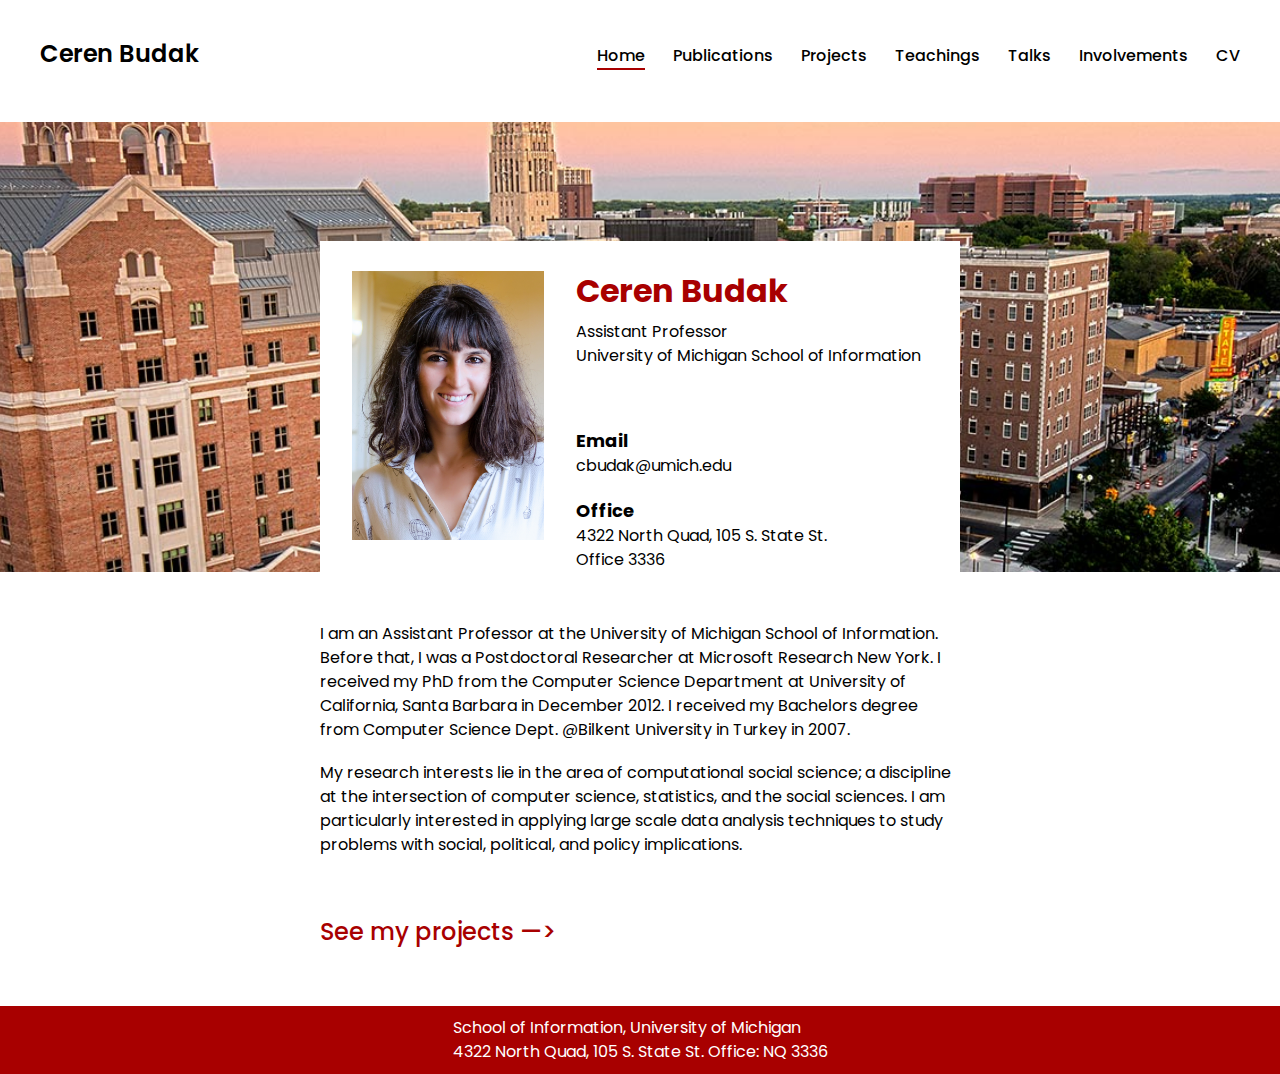
<file: index.html>
<!DOCTYPE html>
<html lang="en" dir="ltr">

<head>
   <meta charset="utf-8">
   <meta name="viewport" content="width=device-width, initial-scale=1.0">
   <link rel="stylesheet" type="text/css" href="css/html5reset.css">
   <link rel="stylesheet" type="text/css" href="css/style.css">
   <link href="https://fonts.googleapis.com/css?family=Poppins:400,500,600&display=swap" rel="stylesheet">


   <title>Ceren Budak</title>
</head>

<body>
   <div class="skip"><a href="#main">Skip to Main Content</a></div>
   <div class="grid index">

       <nav>
           <div class="normalnav">
               <a href="index.html" class="logo">Ceren Budak</a>
               <ul class="nav">
                   <li><a href="index.html" class="active">Home</a></li>
                   <li><a href="publications.html">Publications</a></li>
                   <li><a href="projects.html">Projects</a></li>
                   <li><a href="teachings.html">Teachings</a></li>
                   <li><a href="talks.html">Talks</a></li>
                   <li><a href="involvements.html">Involvements</a></li>
                   <li><a href="files/cv.pdf" target="_blank">CV</a></li>
               </ul>
           </div>

           <div id="menuToggle">
               <input type="checkbox"/>
               <span></span>
               <span></span>
               <span></span>
               <ul id="menu">
                   <li><a href="index.html" class="active">Home</a></li>
                   <li><a href="publications.html">Publications</a></li>
                   <li><a href="projects.html">Projects</a></li>
                   <li><a href="teachings.html">Teachings</a></li>
                   <li><a href="talks.html">Talks</a></li>
                   <li><a href="involvements.html">Involvements</a></li>
                   <li><a href="files/cv.pdf" target="_blank">CV</a></li>
               </ul>
           </div>
       </nav>

       <div class="bg" id="main" title="Exterior of North Quadrangle">
       </div>

       <div class="intro">
         <div class="container">
           <div class="row">
             <div class="column-left">
               <div class="profile_pic"><img src="images/portrait.jpg" alt="profile pic"></div>
             </div>

             <div class="column-right">
               <div class="info">

                 <h1>Ceren Budak</h1>
                 <br>
                 <div class="title">
                   <p>Assistant Professor</p>
                   <p>University of Michigan School of Information</p>
                   <br>
                 </div>

                 <div class="details">
                   <div class="email">
                       <h3>Email</h3>
                       <p>cbudak@umich.edu</p>
                       <br>
                   </div>
                   <div class="address">
                       <h3>Office</h3>
                       <p>4322 North Quad, 105 S. State St.</p>
                       <p>Office 3336</p>
                   </div>
                 </div>
                </div>
              </div>

            </div>
          </div>
         </div>

         <div class="bio">
             <p> I am an Assistant Professor at the University of Michigan School of  Information.
                 Before that, I was a Postdoctoral Researcher at Microsoft Research New York.
                 I received my PhD from the Computer Science Department at University of California, Santa Barbara in December 2012.
                 I received my Bachelors degree from Computer Science Dept. @Bilkent University in Turkey in 2007.
             </p>
             <br>
             <p> My research interests lie in the area of computational social science; a discipline at the intersection of computer science, statistics,
                 and the social sciences. I am particularly interested in applying large scale data analysis techniques to study problems with social,
                 political, and policy implications.
             </p>
         </div>
         <div class=button>
             <h2><a href="projects.html" target=blank>See my projects —> </a></h2>
         </div>
       </div>

       <footer>
           <div class="container">
             <div class="school">
               <p>School of Information, University of Michigan</p>
             </div>
             <div class="office">
               <p>4322 North Quad, 105 S. State St. Office: NQ 3336</p>
             </div>
           </div>
       </footer>


   </body>

</html>
</file>
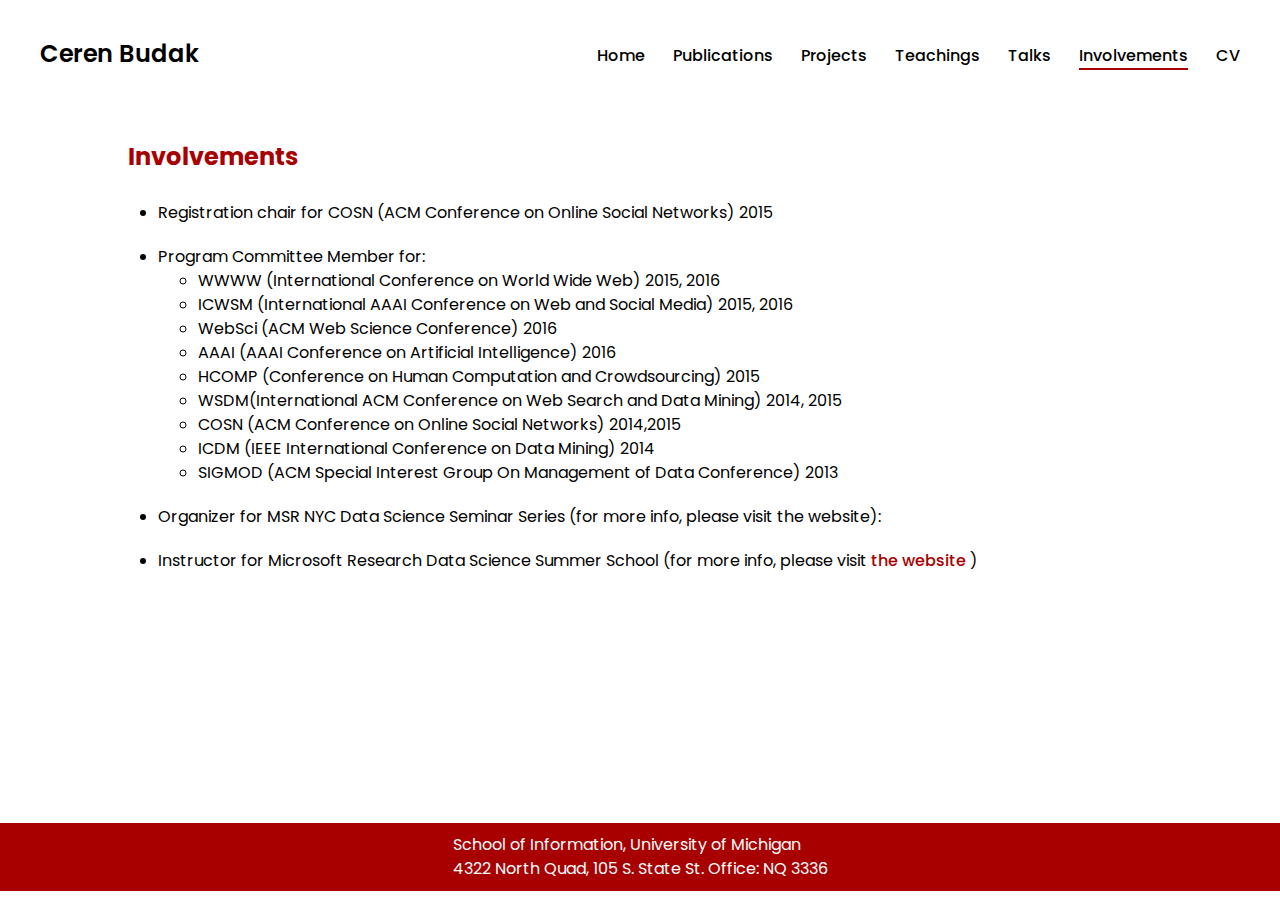
<file: involvements.html>
<!DOCTYPE html>
<html lang="en" dir="ltr">

<head>
    <meta charset="utf-8">
    <meta name="viewport" content="width=device-width, initial-scale=1.0">
    <link rel="stylesheet" type="text/css" href="css/html5reset.css">
    <link rel="stylesheet" type="text/css" href="css/style.css">
    <link href="https://fonts.googleapis.com/css?family=Poppins:400,500,600&display=swap" rel="stylesheet">

    <title>Ceren Budak</title>
</head>

<body>
    <div class="skip"><a href="#main">Skip to Main Content</a></div>
    <div class="grid">

        <nav>
            <div class="normalnav">
                <a href="index.html" class="logo">Ceren Budak</a>
                <ul class="nav">
                    <li><a href="index.html">Home</a></li>
                    <li><a href="publications.html">Publications</a></li>
                    <li><a href="projects.html">Projects</a></li>
                    <li><a href="teachings.html">Teachings</a></li>
                    <li><a href="talks.html">Talks</a></li>
                    <li><a href="involvements.html" class="active">Involvements</a></li>
                    <li><a href="files/cv.pdf" target="_blank">CV</a></li>
                </ul>
            </div>

            <div id="menuToggle">
                <input type="checkbox" label="hamburger"/>
                <span></span>
                <span></span>
                <span></span>
                <ul id="menu">
                    <li><a href="index.html">Home</a></li>
                    <li><a href="publications.html">Publications</a></li>
                    <li><a href="projects.html">Projects</a></li>
                    <li><a href="teachings.html">Teachings</a></li>
                    <li><a href="talks.html">Talks</a></li>
                    <li><a href="involvements.html" class="active">Involvements</a></li>
                    <li><a href="files/cv.pdf" target="_blank">CV</a></li>
                </ul>
            </div>
        </nav>

        <div id="main" class="involvements-main-container"> <!--start main container tag-->
            <h2>Involvements</h2>

            <ul class = "involvements"> <!--start ul-->

                <li>
                    <p class = "one" >
                        Registration chair for COSN (ACM Conference on Online Social Networks) 2015
                    </p>
                </li>

                <li>
                    <p class = "one" >
                        Program Committee Member for:
                    </p>
                </li>

                <ul class = "indented-items"> <!--start 2nd ul-->
                    <li>
                        <p class = "two" >
                            WWWW (International Conference on World Wide Web) 2015, 2016
                        </p>
                    </li>

                    <li>
                        <p class = "two" >
                            ICWSM (International AAAI Conference on Web and Social Media) 2015, 2016
                        </p>
                    </li>

                    <li>
                        <p class = "two" >
                            WebSci (ACM Web Science Conference) 2016
                        </p>
                    </li>

                    <li>
                        <p class = "two" >
                            AAAI (AAAI Conference on Artificial Intelligence) 2016
                        </p>
                    </li>

                    <li>
                        <p class = "two" >
                            HCOMP (Conference on Human Computation and Crowdsourcing) 2015
                        </p>
                    </li>

                    <li>
                        <p class = "two" >
                            WSDM(International ACM Conference on Web Search and Data Mining) 2014, 2015
                        </p>
                    </li>

                    <li>
                        <p class = "two" >
                            COSN (ACM Conference on Online Social Networks) 2014,2015
                        </p>
                    </li>

                    <li>
                        <p class = "two" >
                            ICDM (IEEE International Conference on Data Mining) 2014
                        </p>
                    </li>

                    <li>
                        <p class = "two" >
                            SIGMOD (ACM Special Interest Group On Management of Data Conference) 2013
                        </p>
                    </li>

                </ul> <!--end 2nd ul-->

                <li>
                    <p class = "one" >
                        Organizer for MSR NYC Data Science Seminar Series (for more info, please visit the website):
                    </p>
                </li>

                <li>
                    <p class = "one" >
                        Instructor for Microsoft Research Data Science Summer School (for more info, please visit
                        <a href="https://www.microsoft.com/en-us/research/academic-program/data-science-summer-school/" target=blank>the website</a> )
                    </p>
                </li>

            </ul> <!--end ul-->

        </div> <!--end main container tag-->

        <footer>
            <div class="container">
                <div class="school">
                    <p>School of Information, University of Michigan</p>
                </div>
                <div class="office">
                    <p>4322 North Quad, 105 S. State St. Office: NQ 3336</p>
                </div>
            </div>
        </footer>
    </div>
</body>

</html>
</file>
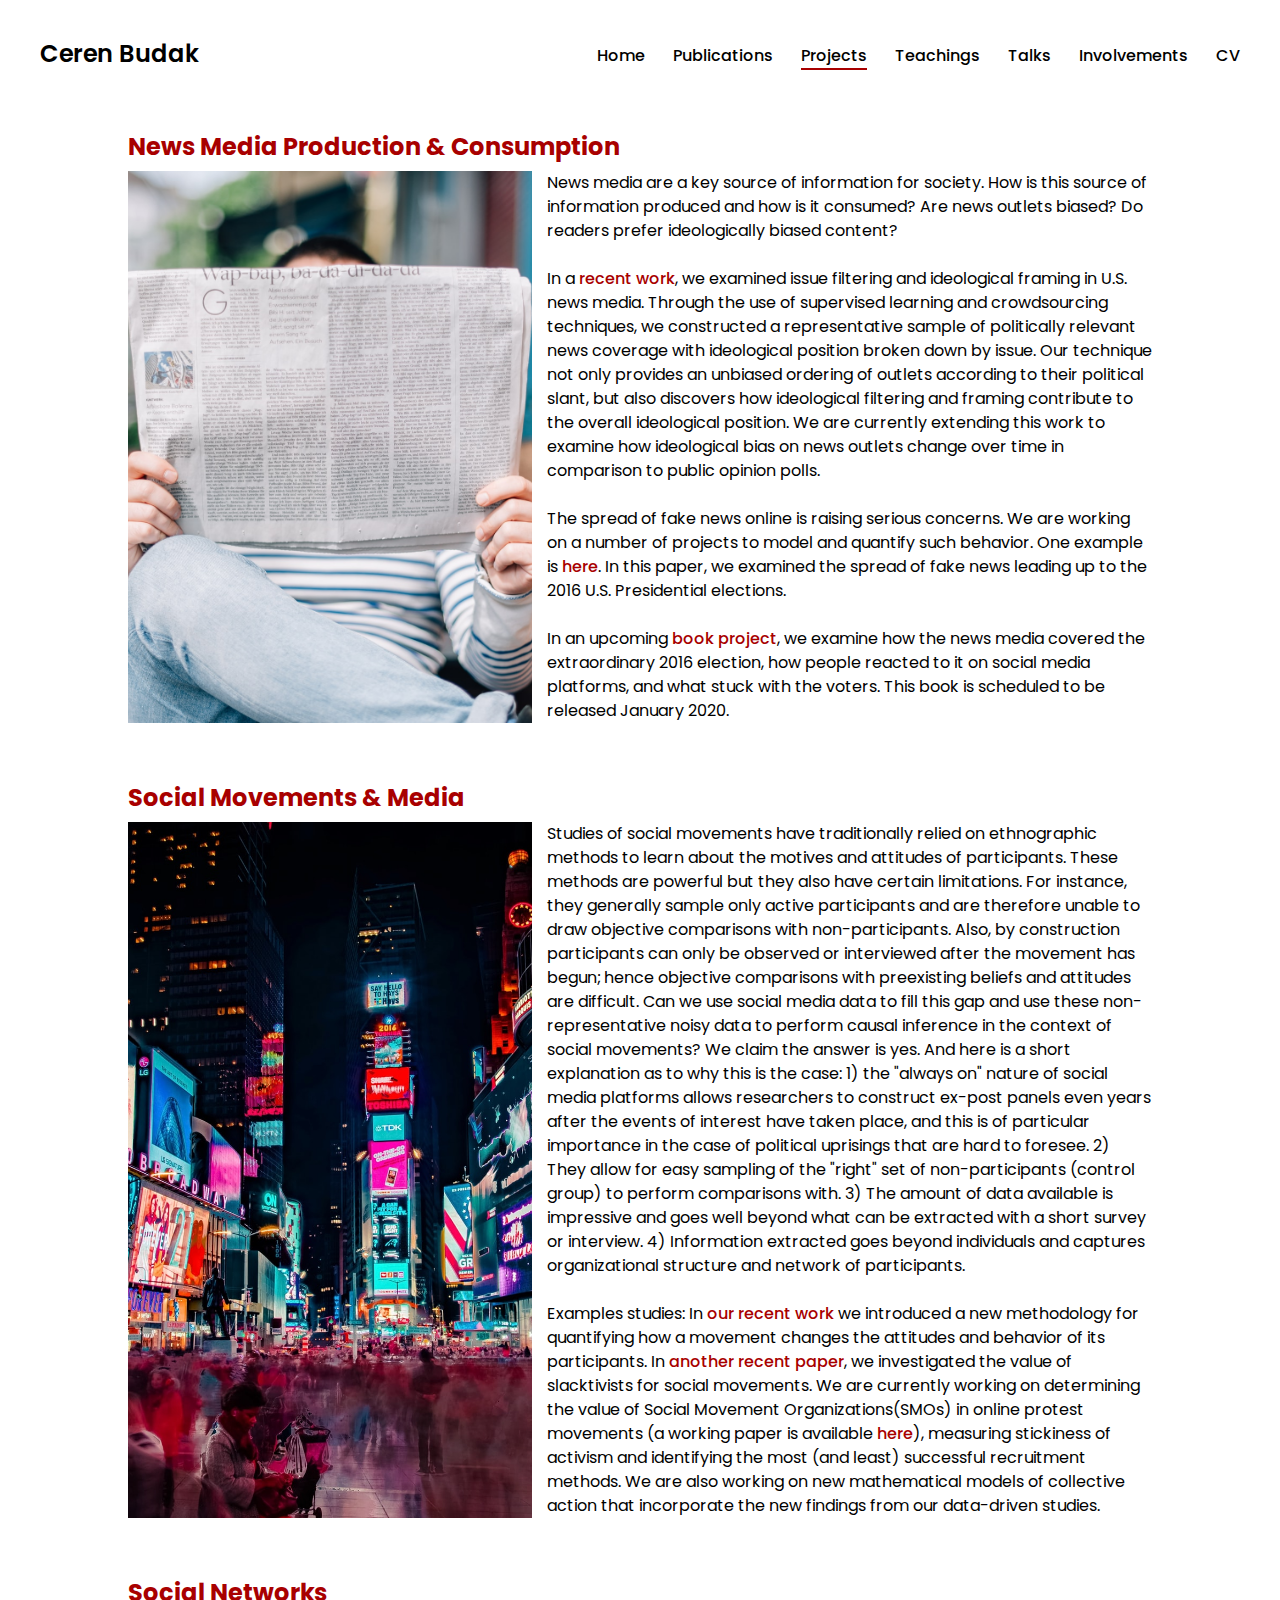
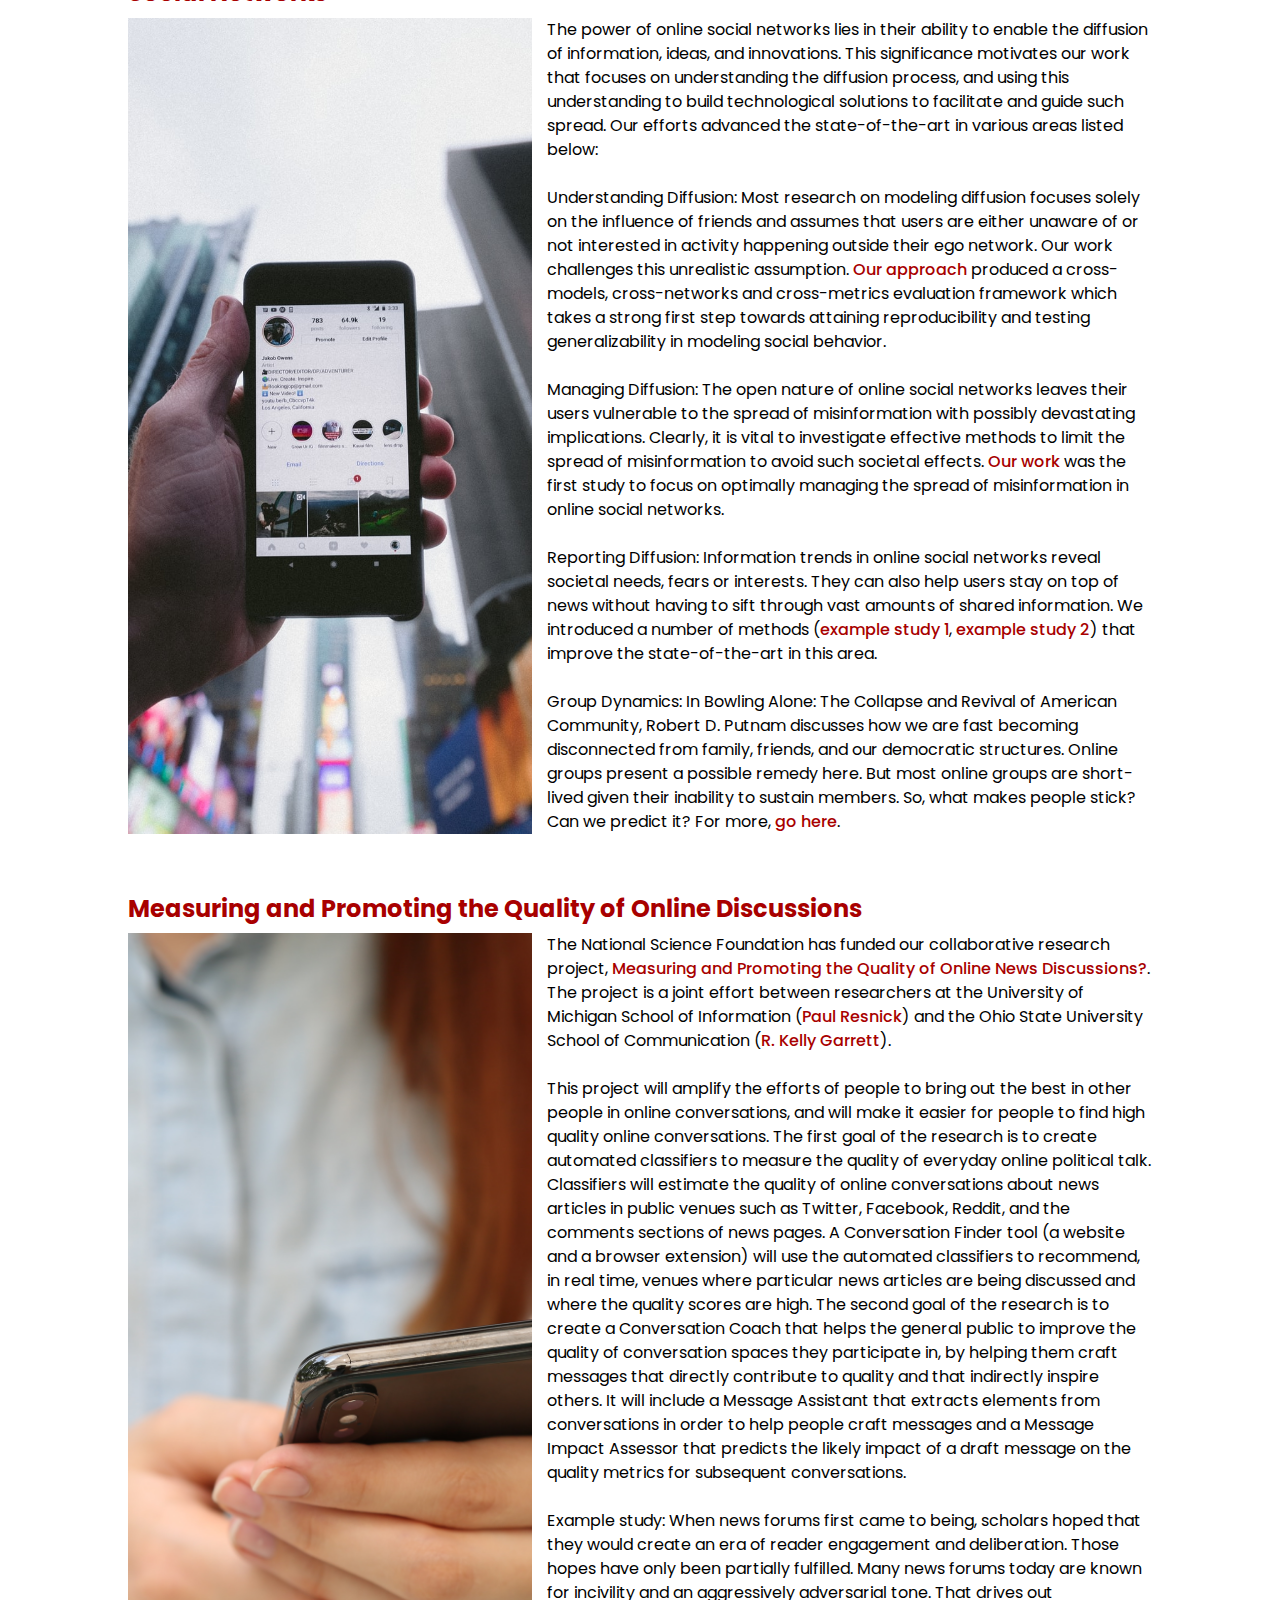
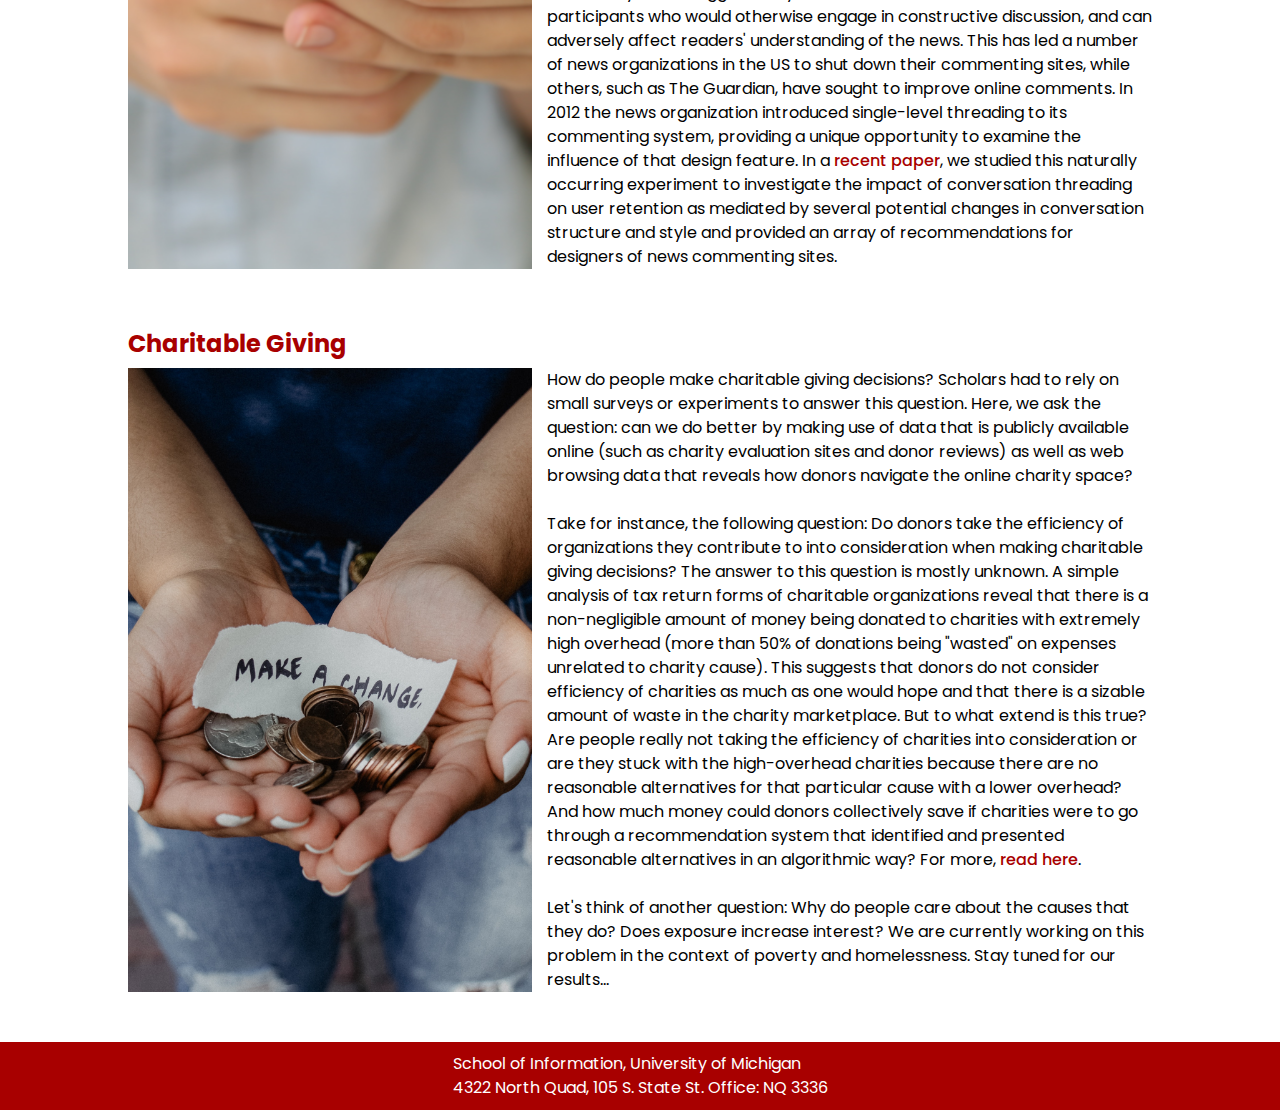
<file: projects.html>
<!DOCTYPE html>
<html lang="en" dir="ltr">

<head>
    <meta charset="utf-8">
    <meta name="viewport" content="width=device-width, initial-scale=1.0">
    <link rel="stylesheet" type="text/css" href="css/html5reset.css">
    <link rel="stylesheet" type="text/css" href="css/style.css">
    <link href="https://fonts.googleapis.com/css?family=Poppins:400,500,600&display=swap" rel="stylesheet">
    <link rel="stylesheet" href="https://cdnjs.cloudflare.com/ajax/libs/font-awesome/4.7.0/css/font-awesome.min.css">


    <title>Ceren Budak</title>
</head>

<body>
    <div class="skip"><a href="#main">Skip to Main Content</a></div>
    <div class="grid projects">

        <nav>
            <div class="normalnav">
                <a href="index.html" class="logo">Ceren Budak</a>
                <ul class="nav">
                    <li><a href="index.html">Home</a></li>
                    <li><a href="publications.html">Publications</a></li>
                    <li><a href="projects.html" class="active">Projects</a></li>
                    <li><a href="teachings.html">Teachings</a></li>
                    <li><a href="talks.html">Talks</a></li>
                    <li><a href="involvements.html">Involvements</a></li>
                    <li><a href="files/cv.pdf" target="_blank">CV</a></li>
                </ul>
            </div>

            <div id="menuToggle">
                <input type="checkbox" label="hamburger"/>
                <span></span>
                <span></span>
                <span></span>
                <ul id="menu">
                    <li><a href="index.html">Home</a></li>
                    <li><a href="publications.html">Publications</a></li>
                    <li><a href="projects.html" class="active">Projects</a></li>
                    <li><a href="teachings.html">Teachings</a></li>
                    <li><a href="talks.html">Talks</a></li>
                    <li><a href="involvements.html">Involvements</a></li>
                    <li><a href="files/cv.pdf" target="_blank">CV</a></li>
                </ul>
            </div>
        </nav>




        <div class = "project" id="project-news" >
            <h2 id="main">News Media Production & Consumption</h2>
            <div class="project_image">
                <img class="photo" src="images/readnewspaper.jfif" alt="Person reads newspaper on a bench"/>
            </div>
            <div class="project_text">
                <p>News media are a key source of information for society. How is this source of information produced and how is it consumed? Are news outlets biased? Do readers prefer ideologically biased content?<br><br>
                    In a <a href="https://academic.oup.com/poq/article-abstract/80/S1/250/2223443?redirectedFrom=fulltext" target=blank>recent work</a>, we examined issue filtering and ideological framing in U.S. news media. Through the use of supervised learning and crowdsourcing techniques, we constructed a representative sample of politically relevant news coverage with ideological position broken down by issue. Our technique not only provides an unbiased ordering of outlets according to their political slant, but also discovers how ideological filtering and framing contribute to the overall ideological position. We are currently extending this work to examine how ideological bias on news outlets change over time in comparison to public opinion polls.<br><br>
                    The spread of fake news online is raising serious concerns. We are working on a number of projects to model and quantify such behavior. One example is <a href="http://cbudak.com/fakenews.pdf" target=blank>here</a>. In this paper, we examined the spread of fake news leading up to the 2016 U.S. Presidential elections.<br><br>
                    In an upcoming <a href="https://www.brookings.edu/book/words-that-matter/" target=blank>book project</a>, we examine how the news media covered the extraordinary 2016 election, how people reacted to it on social media platforms, and what stuck with the voters. This book is scheduled to be released January 2020.</p>
                </div>
            </div>
            <div class = "project" id="project-movements">
                <h2>Social Movements & Media</h2>
                <div class="project_image">
                    <img class="photo" src="images/timessquare.jfif" alt="Night time image of NYC Times Square"/>
                </div>
                <div class="project_text">
                    <p>Studies of social movements have traditionally relied on ethnographic methods to learn about the motives and attitudes of participants. These methods are powerful but they also have certain limitations. For instance, they generally sample only active participants and are therefore unable to draw objective comparisons with non-participants. Also, by construction participants can only be observed or interviewed after the movement has begun; hence objective comparisons with preexisting beliefs and attitudes are difficult. Can we use social media data to fill this gap and use these non-representative noisy data to perform causal inference in the context of social movements? We claim the answer is yes. And here is a short explanation as to why this is the case: 1) the "always on" nature of social media platforms allows researchers to construct ex-post panels even years after the events of interest have taken place, and this is of particular importance in the case of political uprisings that are hard to foresee. 2) They allow for easy sampling of the "right" set of non-participants (control group) to perform comparisons with. 3) The amount of data available is impressive and goes well beyond what can be extracted with a short survey or interview. 4) Information extracted goes beyond individuals and captures organizational structure and network of participants. <br><br>
                        Examples studies: In <a href="publlications.html" target=blank>our recent work</a> we introduced a new methodology for quantifying how a movement changes the attitudes and behavior of its participants. In <a href="files/projects/ICWSM2016.pdf" target=blank>another recent paper</a>, we investigated the value of slacktivists for social movements. We are currently working on determining the value of Social Movement Organizations(SMOs) in online protest movements (a working paper is available <a href="https://papers.ssrn.com/sol3/papers.cfm?abstract_id=3068546" target=blank>here</a>), measuring stickiness of activism and identifying the most (and least) successful recruitment methods. We are also working on new mathematical models of collective action that incorporate the new findings from our data-driven studies.</p>
                    </div>
                </div>
                <div class = "project" id="project-networks">
                    <h2>Social Networks</h2>
                    <div class="project_image">
                        <img class="photo" src="images/phoneinny.jfif" alt="Phone screen with Instagram held up"/>
                    </div>
                    <div class="project_text">
                        <p>The power of online social networks lies in their ability to enable the diffusion of information, ideas, and innovations. This significance motivates our work that focuses on understanding the diffusion process, and using this understanding to build technological solutions to facilitate and guide such spread. Our efforts advanced the state-of-the-art in various areas listed below:<br><br>
                            Understanding Diffusion: Most research on modeling diffusion focuses solely on the influence of friends and assumes that users are either unaware of or not interested in activity happening outside their ego network. Our work challenges this unrealistic assumption. <a href="https://ieeexplore.ieee.org/document/6413909" target=blank>Our approach</a> produced a cross-models, cross-networks and cross-metrics evaluation framework which takes a strong first step towards attaining reproducibility and testing generalizability in modeling social behavior.<br><br>
                            Managing Diffusion: The open nature of online social networks leaves their users vulnerable to the spread of misinformation with possibly devastating implications. Clearly, it is vital to investigate effective methods to limit the spread of misinformation to avoid such societal effects. <a href="https://dl.acm.org/citation.cfm?id=1963499" target=blank>Our work</a> was the first study to focus on optimally managing the spread of misinformation in online social networks.<br><br>
                            Reporting Diffusion: Information trends in online social networks reveal societal needs, fears or interests. They can also help users stay on top of news without having to sift through vast amounts of shared information. We introduced a number of methods (<a href="http://www.vldb.org/pvldb/vol4/p646-budak.pdf" target=blank>example study 1</a>, <a href="http://www.vldb.org/pvldb/vol7/p229-budak.pdf" target=blank>example study 2</a>) that improve the state-of-the-art in this area.<br><br>
                            Group Dynamics: In Bowling Alone: The Collapse and Revival of American Community, Robert D. Putnam discusses how we are fast becoming disconnected from  family, friends, and our democratic structures. Online groups present a possible remedy here. But most online groups are short-lived given their inability to sustain members. So, what makes people stick? Can we predict it? For more, <a href="https://dl.acm.org/citation.cfm?id=2488404" target=blank>go here</a>.</p>
                        </div>
                    </div>
                    <div class = "project" id="project-discussions">
                        <h2>Measuring and Promoting the Quality of Online Discussions</h2>
                        <div class="project_image">
                            <img class="photo" src="images/phone2.jpg" alt="Person texting on a phone"/>
                        </div>
                        <div class="project_text">
                            <p>The National Science Foundation has funded our collaborative research project, <a href="https://www.nsf.gov/awardsearch/showAward?AWD_ID=1717965" target=blank>Measuring and Promoting the Quality of Online News Discussions?</a>. The project is a joint effort between researchers at the University of Michigan School of Information (<a href="http://presnick.people.si.umich.edu/" target=blank>Paul Resnick</a>) and the Ohio State University School of Communication (<a href="http://rkellygarrett.com/" target=blank>R. Kelly Garrett</a>).<br><br>
                                This project will amplify the efforts of people to bring out the best in other people in online conversations, and will make it easier for people to find high quality online conversations. The first goal of the research is to create automated classifiers to measure the quality of everyday online political talk. Classifiers will estimate the quality of online conversations about news articles in public venues such as Twitter, Facebook, Reddit, and the comments sections of news pages. A Conversation Finder tool (a website and a browser extension) will use the automated classifiers to recommend, in real time, venues where particular news articles are being discussed and where the quality scores are high. The second goal of the research is to create a Conversation Coach that helps the general public to improve the quality of conversation spaces they participate in, by helping them craft messages that directly contribute to quality and that indirectly inspire others. It will include a Message Assistant that extracts elements from conversations in order to help people craft messages and a Message Impact Assessor that predicts the likely impact of a draft message on the quality metrics for subsequent conversations.<br><br>
                                Example study: When news forums first came to being, scholars hoped that they would create an era of reader engagement and deliberation. Those hopes have only been partially fulfilled. Many news forums today are known for incivility and an aggressively adversarial tone. That drives out participants who would otherwise engage in constructive discussion, and can adversely affect readers' understanding of the news. This has led a number of news organizations in the US to shut down their commenting sites, while others, such as The Guardian, have sought to improve online comments. In 2012 the news organization introduced single-level threading to its commenting system, providing a unique opportunity to examine the influence of that design feature. In a <a href="files/projects/threading.pdf" target=blank>recent paper</a>, we studied this naturally occurring experiment to investigate the impact of conversation threading on user retention as mediated by several potential changes in conversation structure and style and provided an array of recommendations for designers of news commenting sites.</p>
                            </div>
                        </div>
                        <div class = "project" id="project-giving">
                            <h2>Charitable Giving</h2>
                            <div class="project_image">
                                <img class="photo" src="images/makeachange.jpg" alt="Person holding coins in her hand with a sign that says make a change"/>
                            </div>
                            <div class="project_text">
                                <p>How do people make charitable giving decisions? Scholars had to rely on small surveys or experiments to answer this question. Here, we ask the question: can we do better by making use of data that is publicly available online (such as charity evaluation sites and donor reviews) as well as web browsing data that reveals how donors navigate the online charity space?<br><br>
                                    Take for instance, the following question: Do donors take the efficiency of organizations they contribute to into consideration when making charitable giving decisions? The answer to this question is mostly unknown. A simple analysis of tax return forms of charitable organizations reveal that there is a non-negligible amount of money being donated to charities with extremely high overhead (more than 50% of donations being "wasted" on expenses unrelated to charity cause). This suggests that donors do not consider efficiency of charities as much as one would hope and that there is a sizable amount of waste in the charity marketplace. But to what extend is this true? Are people really not taking the efficiency of charities into consideration or are they stuck with the high-overhead charities because there are no reasonable alternatives for that particular cause with a lower overhead? And how much money could donors collectively save if charities were to go through a recommendation system that identified and presented reasonable alternatives in an algorithmic way? For more, <a href="files/projects/ICWSM2016.pdf" target=blank>read here</a>.<br><br>
                                    Let's think of another question: Why do people care about the causes that they do? Does exposure increase interest? We are currently working on this problem in the context of poverty and homelessness. Stay tuned for our results...</p>
                                </div>
                            </div>

                            <footer>
                                <div class="container">
                                    <div class="school">
                                        <p>School of Information, University of Michigan</p>
                                    </div>
                                    <div class="office">
                                        <p>4322 North Quad, 105 S. State St. Office: NQ 3336</p>
                                    </div>
                                </div>
                            </footer>

                        </div>

                    </body>

                    </html>
</file>
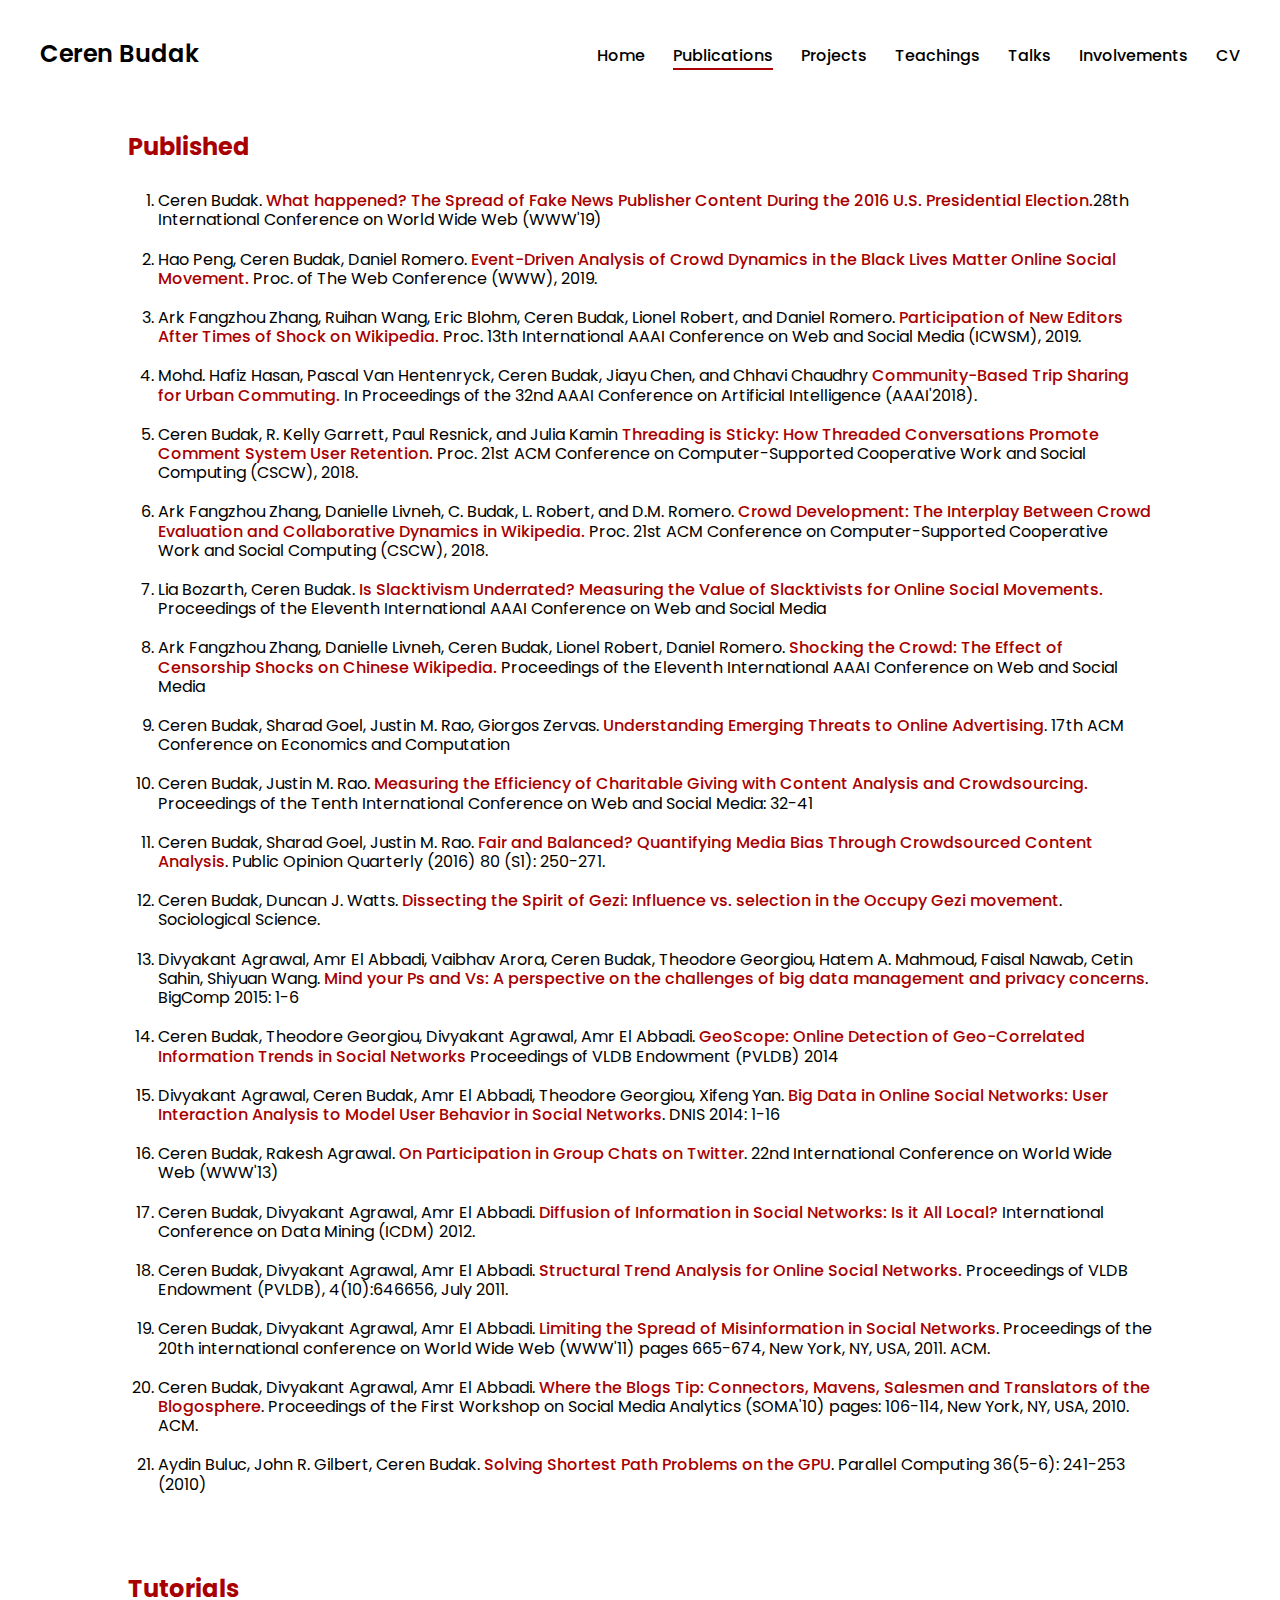
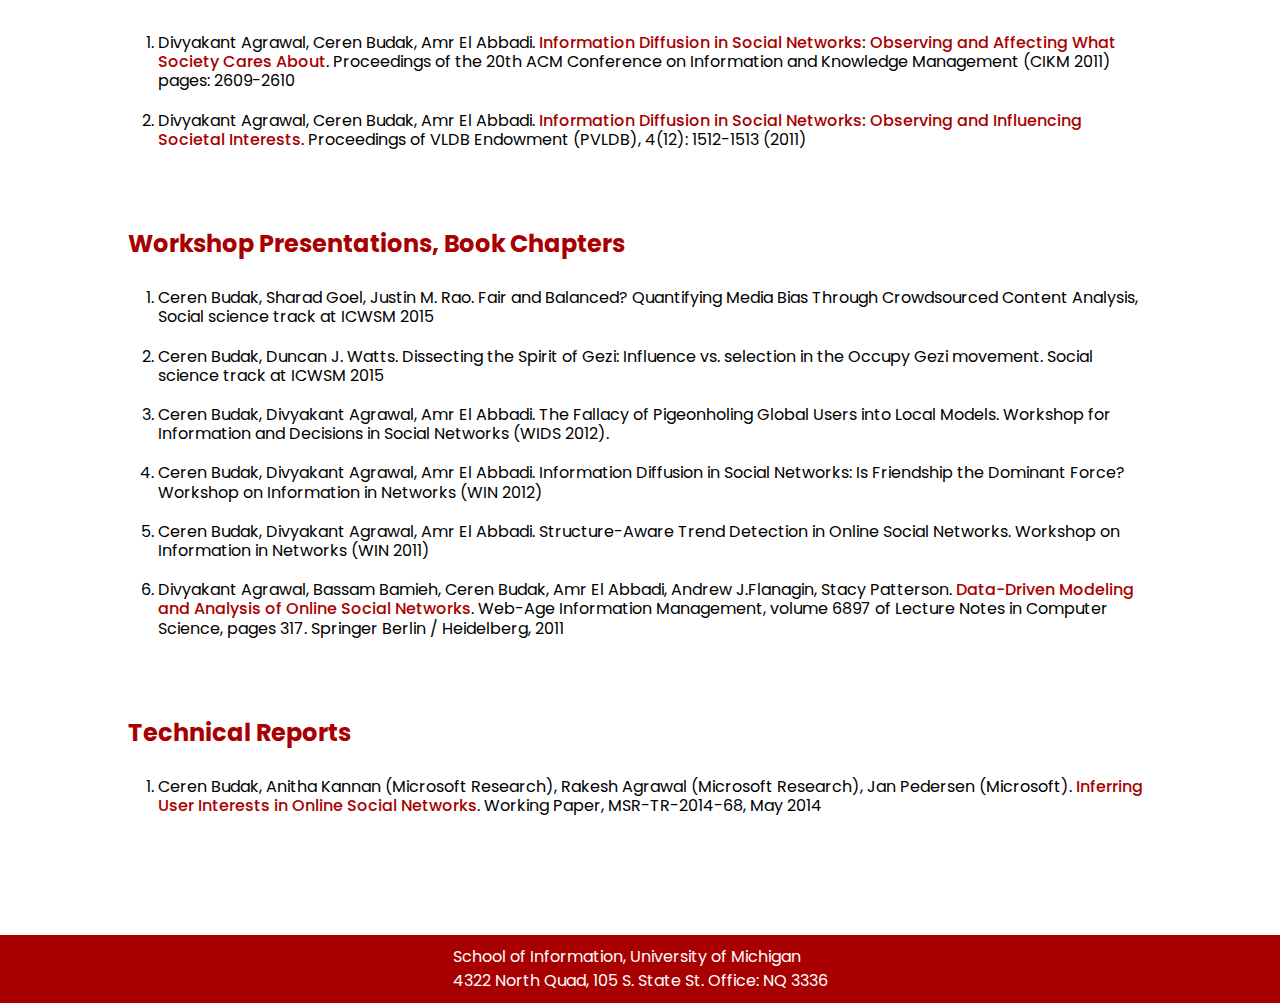
<file: publications.html>
<!DOCTYPE html>
<html lang="en" dir="ltr">

  <head>
      <meta charset="utf-8">
      <meta name="viewport" content="width=device-width, initial-scale=1.0">
      <link rel="stylesheet" type="text/css" href="css/html5reset.css">
      <link rel="stylesheet" type="text/css" href="css/style.css">
      <link href="https://fonts.googleapis.com/css?family=Poppins:400,500,600&display=swap" rel="stylesheet">

      <title>Ceren Budak</title>
  </head>

  <body>
      <div class="skip"><a href="#main">Skip to Main Content</a></div>
      <div class="grid">

          <nav>
              <div class="normalnav">
                  <a href="index.html" class="logo">Ceren Budak</a>
                  <ul class="nav">
                      <li><a href="index.html">Home</a></li>
                      <li><a href="publications.html" class="active">Publications</a></li>
                      <li><a href="projects.html">Projects</a></li>
                      <li><a href="teachings.html">Teachings</a></li>
                      <li><a href="talks.html">Talks</a></li>
                      <li><a href="involvements.html">Involvements</a></li>
                      <li><a href="files/cv.pdf" target="_blank">CV</a></li>
                  </ul>
              </div>

              <div id="menuToggle">
                  <input type="checkbox" label="hamburger"/>
                  <span></span>
                  <span></span>
                  <span></span>
                  <ul id="menu">
                      <li><a href="index.html">Home</a></li>
                      <li><a href="publications.html" class="active">Publications</a></li>
                      <li><a href="projects.html">Projects</a></li>
                      <li><a href="teachings.html">Teachings</a></li>
                      <li><a href="talks.html">Talks</a></li>
                      <li><a href="involvements.html">Involvements</a></li>
                      <li><a href="files/cv.pdf" target="_blank">CV</a></li>
                  </ul>
              </div>
          </nav>

        <div class="published" id="main">
          <div class="p_title">
            <h2>Published</h2>
          </div>
          <ol class="p_list">
              <li>Ceren Budak. <a href="http://cbudak.com/fakenews.pdf">What happened? The Spread of Fake News Publisher Content During the 2016 U.S. Presidential Election.</a>28th International Conference on World Wide Web (WWW'19)</li>
              <li>Hao Peng, Ceren Budak, Daniel Romero. <a href="http://cbudak.com/blmPaper.pdf">Event-Driven Analysis of Crowd Dynamics in the Black Lives Matter Online Social Movement.</a> Proc. of The Web Conference (WWW), 2019.</li>
              <li>Ark Fangzhou Zhang, Ruihan Wang, Eric Blohm, Ceren Budak, Lionel Robert, and Daniel Romero. <a href="http://cbudak.com/wiki2019.pdf">Participation of New Editors After Times of Shock on Wikipedia.</a> Proc. 13th International AAAI Conference on Web and Social Media (ICWSM), 2019.</li>
              <li>Mohd. Hafiz Hasan, Pascal Van Hentenryck, Ceren Budak, Jiayu Chen, and Chhavi Chaudhry <a href="http://cbudak.com/communitytrip.pdf">Community-Based Trip Sharing for Urban Commuting.</a> In Proceedings of the 32nd AAAI Conference on Artificial Intelligence (AAAI'2018).</li>
              <li>
              Ceren Budak, R. Kelly Garrett, Paul Resnick, and Julia Kamin <a href="http://cbudak.com/threading.pdf">Threading is Sticky: How Threaded Conversations Promote Comment System User Retention.</a> Proc. 21st ACM Conference on Computer-Supported Cooperative Work and Social Computing (CSCW), 2018.
              </li>
              <li>Ark Fangzhou Zhang, Danielle Livneh, C. Budak, L. Robert, and D.M. Romero. <a href="http://cbudak.com/The_Interplay_between_Crowd_Evaluation_and_Collaborative.pdf">Crowd Development: The Interplay Between Crowd Evaluation and Collaborative Dynamics in Wikipedia.</a> Proc. 21st ACM Conference on Computer-Supported Cooperative Work and Social Computing (CSCW), 2018.
              </li>
              <li>Lia Bozarth, Ceren Budak. <a href="https://aaai.org/ocs/index.php/ICWSM/ICWSM17/paper/view/15559">Is Slacktivism Underrated? Measuring the Value of Slacktivists for Online Social Movements.</a> Proceedings of the Eleventh International AAAI Conference on Web and Social Media</li>
              <li>Ark Fangzhou Zhang, Danielle Livneh, Ceren Budak, Lionel Robert, Daniel Romero. <a href="https://aaai.org/ocs/index.php/ICWSM/ICWSM17/paper/view/15682">Shocking the Crowd: The Effect of Censorship Shocks on Chinese Wikipedia.</a> Proceedings of the Eleventh International AAAI Conference on Web and Social Media </li>
              <li>Ceren Budak, Sharad Goel, Justin M. Rao, Giorgos Zervas. <a href="http://cbudak.com/do-not-track.pdf">Understanding Emerging Threats to Online Advertising</a>. 17th ACM Conference on Economics and Computation</li>
              <li>Ceren Budak, Justin M. Rao. <a href="http://www.aaai.org/ocs/index.php/ICWSM/ICWSM16/paper/view/13128">Measuring the Efficiency of Charitable Giving with Content Analysis and Crowdsourcing.</a> Proceedings of the Tenth International Conference on Web and Social Media: 32-41
              </li><li>Ceren Budak, Sharad Goel, Justin M. Rao. <a href="https://academic.oup.com/poq/article/80/S1/250/2223443">Fair and Balanced? Quantifying Media Bias Through Crowdsourced Content Analysis</a>. Public Opinion Quarterly (2016) 80 (S1): 250-271.
              </li><li>Ceren Budak, Duncan J. Watts. <a href="https://www.sociologicalscience.com/articles-v2-18-370/">Dissecting the Spirit of Gezi: Influence vs. selection in the Occupy Gezi movement</a>. Sociological Science.
              </li><li>Divyakant Agrawal, Amr El Abbadi, Vaibhav Arora, Ceren Budak, Theodore Georgiou, Hatem A. Mahmoud, Faisal Nawab, Cetin Sahin, Shiyuan Wang. <a href="http://ieeexplore.ieee.org/xpl/articleDetails.jsp?arnumber=7072814">Mind your Ps and Vs: A perspective on the challenges of big data management and privacy concerns</a>. BigComp 2015: 1-6
              </li><li>Ceren Budak, Theodore Georgiou, Divyakant Agrawal, Amr El Abbadi. <a href="http://www.vldb.org/pvldb/vol7/p229-budak.pdf">GeoScope: Online Detection of Geo-Correlated
              Information Trends in Social Networks</a> Proceedings of VLDB Endowment (PVLDB) 2014
              </li><li>Divyakant Agrawal, Ceren Budak, Amr El Abbadi, Theodore Georgiou, Xifeng Yan. <a href="http://link.springer.com/chapter/10.1007%2F978-3-319-05693-7_1">Big Data in Online Social Networks: User Interaction Analysis to Model User Behavior in Social Networks</a>. DNIS 2014: 1-16
              </li><li>Ceren Budak, Rakesh Agrawal. <a href="http://dl.acm.org/citation.cfm?id=2488404">On Participation in Group Chats on Twitter</a>. 22nd International Conference on World Wide Web (WWW'13)
              </li><li>Ceren Budak, Divyakant Agrawal, Amr El Abbadi. <a href="http://ieeexplore.ieee.org/xpls/abs_all.jsp?arnumber=6413909">Diffusion of Information in Social Networks: Is it All Local?</a> International Conference on Data Mining (ICDM) 2012.
              </li><li>Ceren Budak, Divyakant Agrawal, Amr El Abbadi. <a href="http://www.vldb.org/pvldb/vol4/p646-budak.pdf">Structural Trend Analysis for Online Social Networks.</a> Proceedings of VLDB Endowment (PVLDB), 4(10):646656, July 2011.
              </li><li>Ceren Budak, Divyakant Agrawal, Amr El Abbadi. <a href="http://dl.acm.org/authorize?405373">Limiting the Spread of Misinformation in Social Networks</a>. Proceedings of the 20th international conference on World Wide Web (WWW'11) pages 665-674, New York, NY, USA, 2011. ACM.
              </li><li>Ceren Budak, Divyakant Agrawal, Amr El Abbadi. <a href="http://dl.acm.org/authorize?486629">Where the Blogs Tip: Connectors, Mavens, Salesmen and Translators of the Blogosphere</a>. Proceedings of the First Workshop on Social Media Analytics (SOMA'10) pages: 106-114, New York, NY, USA, 2010. ACM.
              </li><li>Aydin Buluc, John R. Gilbert, Ceren Budak. <a href="http://dl.acm.org/citation.cfm?id=1805389">Solving Shortest Path Problems on the GPU</a>. Parallel Computing 36(5-6): 241-253 (2010)
              </li>
            </ol>
         </div>

          <div class="tutorials">
            <div class="p_title">
              <h2>Tutorials</h2>
            </div>
            <ol class="p_list">
              <li>Divyakant Agrawal, Ceren Budak, Amr El Abbadi. <a href="http://dl.acm.org/authorize?6509482">Information Diffusion in Social Networks: Observing and Affecting What Society Cares About</a>. Proceedings of the 20th ACM Conference on Information and Knowledge Management (CIKM 2011) pages: 2609-2610 </li>
              <li>Divyakant Agrawal, Ceren Budak, Amr El Abbadi. <a href="http://www.vldb.org/pvldb/vol4/p1512-agrawal-tutorial6.pdf">Information Diffusion in Social Networks: Observing and Influencing Societal Interests</a>. Proceedings of VLDB Endowment (PVLDB), 4(12): 1512-1513 (2011)</li>
            </ol>
           </div>

           <div class="workshops">
            <div class="p_title" id="workshops">
              <h2>Workshop Presentations, Book Chapters</h2>
            </div>
            <ol class="p_list">
                <li>Ceren Budak, Sharad Goel, Justin M. Rao. Fair and Balanced? Quantifying Media Bias Through Crowdsourced Content Analysis, Social science track at ICWSM 2015
                </li>
                <li>Ceren Budak, Duncan J. Watts. Dissecting the Spirit of Gezi: Influence vs. selection in the Occupy Gezi movement. Social science track at ICWSM 2015
                </li>
                <li>Ceren Budak, Divyakant Agrawal, Amr El Abbadi. The Fallacy of Pigeonholing Global Users into Local Models. Workshop for Information and Decisions in Social Networks (WIDS 2012).
                </li>
                <li>Ceren Budak, Divyakant Agrawal, Amr El Abbadi. Information Diffusion in Social Networks: Is Friendship the Dominant Force? Workshop on Information in Networks (WIN 2012)
                </li>
                <li>Ceren Budak, Divyakant Agrawal, Amr El Abbadi. Structure-Aware Trend Detection in Online Social Networks. Workshop on Information in Networks (WIN 2011)
                </li>
                <li>Divyakant Agrawal, Bassam Bamieh, Ceren Budak, Amr El Abbadi, Andrew J.Flanagin, Stacy Patterson. <a href="http://link.springer.com/chapter/10.1007%2F978-3-642-23535-1_3">Data-Driven Modeling and Analysis of Online Social Networks</a>. Web-Age Information Management, volume 6897 of Lecture Notes in Computer Science, pages 317. Springer Berlin / Heidelberg, 2011
                </li>
              </ol>
            </div>

         <div class="reports">
            <div class="p_title">
              <h2>Technical Reports</h2>
            </div>
            <ol class="p_list">
                <li>Ceren Budak, Anitha Kannan (Microsoft Research), Rakesh Agrawal (Microsoft Research), Jan Pedersen (Microsoft). <a href="http://research.microsoft.com/apps/pubs/default.aspx?id=217311">Inferring User Interests in Online Social Networks</a>. Working Paper, MSR-TR-2014-68, May 2014
                </li>
            </ol>
          </div>
        </div>


        <footer>
            <div class="container">
              <div class="school">
                <p>School of Information, University of Michigan</p>
              </div>
              <div class="office">
                <p>4322 North Quad, 105 S. State St. Office: NQ 3336</p>
              </div>
            </div>
        </footer>
  </body>

</html>
</file>
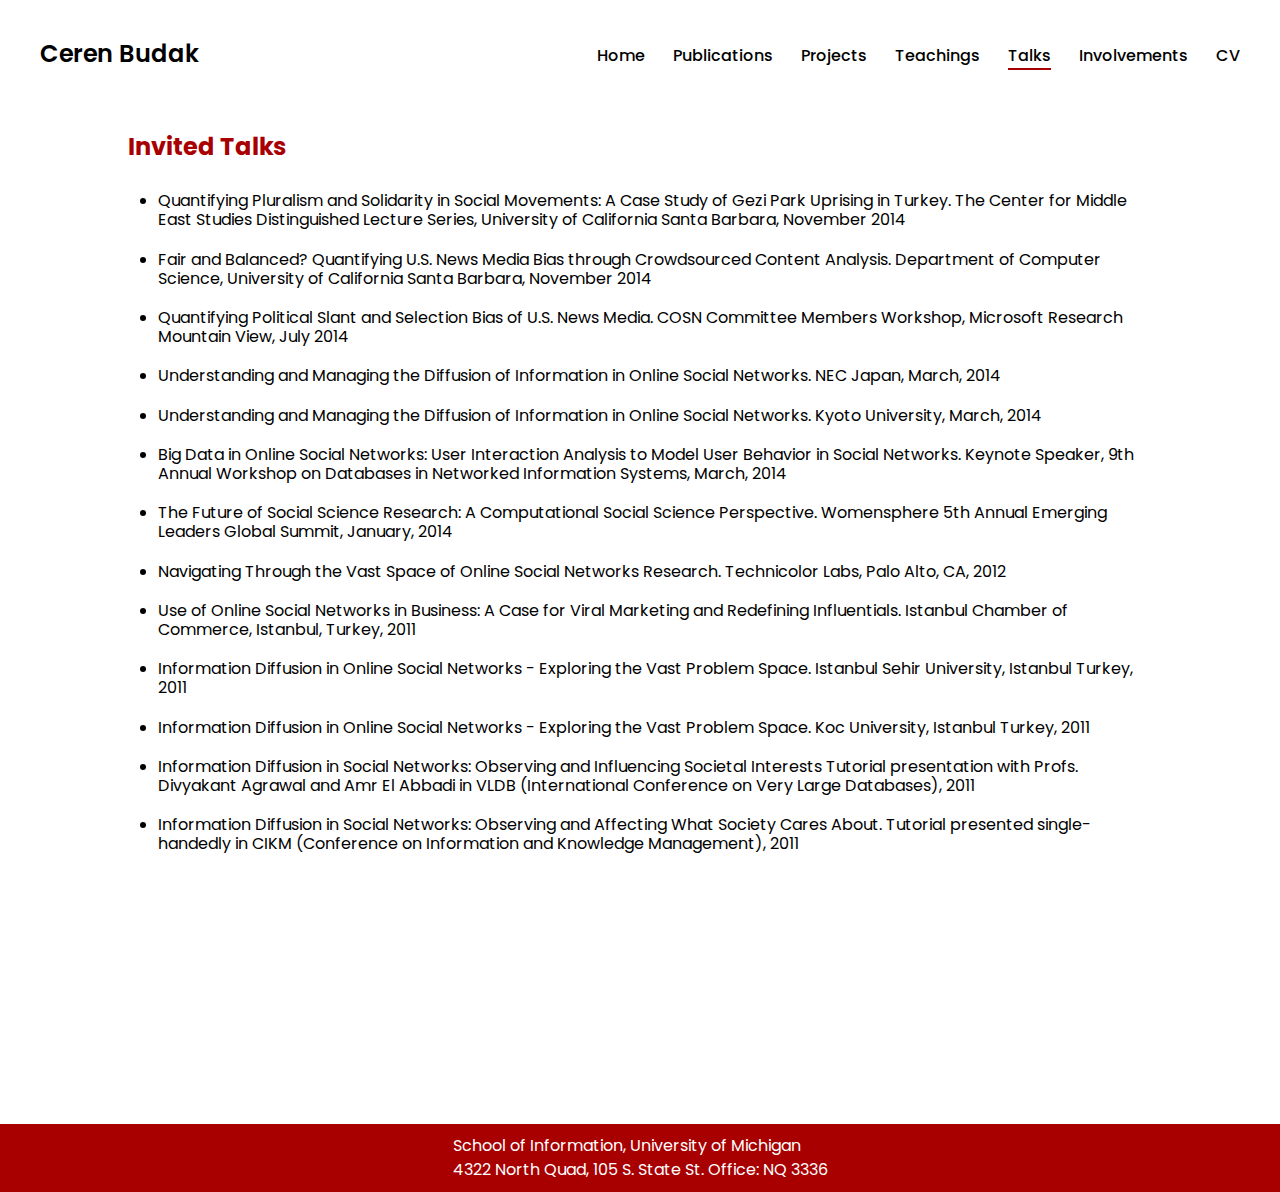
<file: talks.html>
<!DOCTYPE html>
<html lang="en" dir="ltr">

<head>
    <meta charset="utf-8">
    <meta name="viewport" content="width=device-width, initial-scale=1.0">
    <link rel="stylesheet" type="text/css" href="css/html5reset.css">
    <link rel="stylesheet" type="text/css" href="css/style.css">
    <link href="https://fonts.googleapis.com/css?family=Poppins:400,500,600&display=swap" rel="stylesheet">

    <title>Ceren Budak</title>
</head>

<body>
    <div class="skip"><a href="#main">Skip to Main Content</a></div>
    <div class="grid">

        <nav>
            <div class="normalnav">
                <a href="index.html" class="logo">Ceren Budak</a>
                <ul class="nav">
                    <li><a href="index.html">Home</a></li>
                    <li><a href="publications.html">Publications</a></li>
                    <li><a href="projects.html">Projects</a></li>
                    <li><a href="teachings.html">Teachings</a></li>
                    <li><a href="talks.html" class="active">Talks</a></li>
                    <li><a href="involvements.html">Involvements</a></li>
                    <li><a href="files/cv.pdf" target="_blank">CV</a></li>
                </ul>
            </div>

            <div id="menuToggle">
                <input type="checkbox" label="hamburger" />
                <span></span>
                <span></span>
                <span></span>
                <ul id="menu">
                    <li><a href="index.html">Home</a></li>
                    <li><a href="publications.html">Publications</a></li>
                    <li><a href="projects.html">Projects</a></li>
                    <li><a href="teachings.html">Teachings</a></li>
                    <li><a href="talks.html" class="active">Talks</a></li>
                    <li><a href="involvements.html">Involvements</a></li>
                    <li><a href="files/cv.pdf" target="_blank">CV</a></li>
                </ul>
            </div>
        </nav>

        <div id="talks-content">
            <h2 id="talks-title">Invited Talks</h2>

            <ul>
                <li>Quantifying Pluralism and Solidarity in Social Movements: A Case Study of Gezi Park Uprising in Turkey. The Center for Middle East Studies Distinguished Lecture Series, University of California Santa Barbara, November 2014</li>
                <li>Fair and Balanced? Quantifying U.S. News Media Bias through Crowdsourced Content Analysis. Department of Computer Science, University of California Santa Barbara, November 2014</li>
                <li>Quantifying Political Slant and Selection Bias of U.S. News Media. COSN Committee Members Workshop, Microsoft Research Mountain View, July 2014</li>
                <li>Understanding and Managing the Diffusion of Information in Online Social Networks. NEC Japan, March, 2014</li>
                <li>Understanding and Managing the Diffusion of Information in Online Social Networks. Kyoto University, March, 2014</li>
                <li>Big Data in Online Social Networks: User Interaction Analysis to Model User Behavior in Social Networks. Keynote Speaker, 9th Annual Workshop on Databases in Networked Information Systems, March, 2014</li>
                <li>The Future of Social Science Research: A Computational Social Science Perspective. Womensphere 5th Annual Emerging Leaders Global Summit, January, 2014</li>
                <li>Navigating Through the Vast Space of Online Social Networks Research. Technicolor Labs, Palo Alto, CA, 2012</li>
                <li>Use of Online Social Networks in Business: A Case for Viral Marketing and Redefining Influentials. Istanbul Chamber of Commerce, Istanbul, Turkey, 2011</li>
                <li>Information Diffusion in Online Social Networks - Exploring the Vast Problem Space. Istanbul Sehir University, Istanbul Turkey, 2011</li>
                <li>Information Diffusion in Online Social Networks - Exploring the Vast Problem Space. Koc University, Istanbul Turkey, 2011</li>
                <li>Information Diffusion in Social Networks: Observing and Influencing Societal Interests Tutorial presentation with Profs. Divyakant Agrawal and Amr El Abbadi in VLDB (International Conference on Very Large Databases), 2011</li>
                <li>Information Diffusion in Social Networks: Observing and Affecting What Society Cares About. Tutorial presented single-handedly in CIKM (Conference on Information and Knowledge Management), 2011</li>
            </ul>
        </div>

        <footer>
            <div class="container">
                <div class="school">
                    <p>School of Information, University of Michigan</p>
                </div>
                <div class="office">
                    <p>4322 North Quad, 105 S. State St. Office: NQ 3336</p>
                </div>
            </div>
        </footer>

    </div>
</body>

</html>
</file>
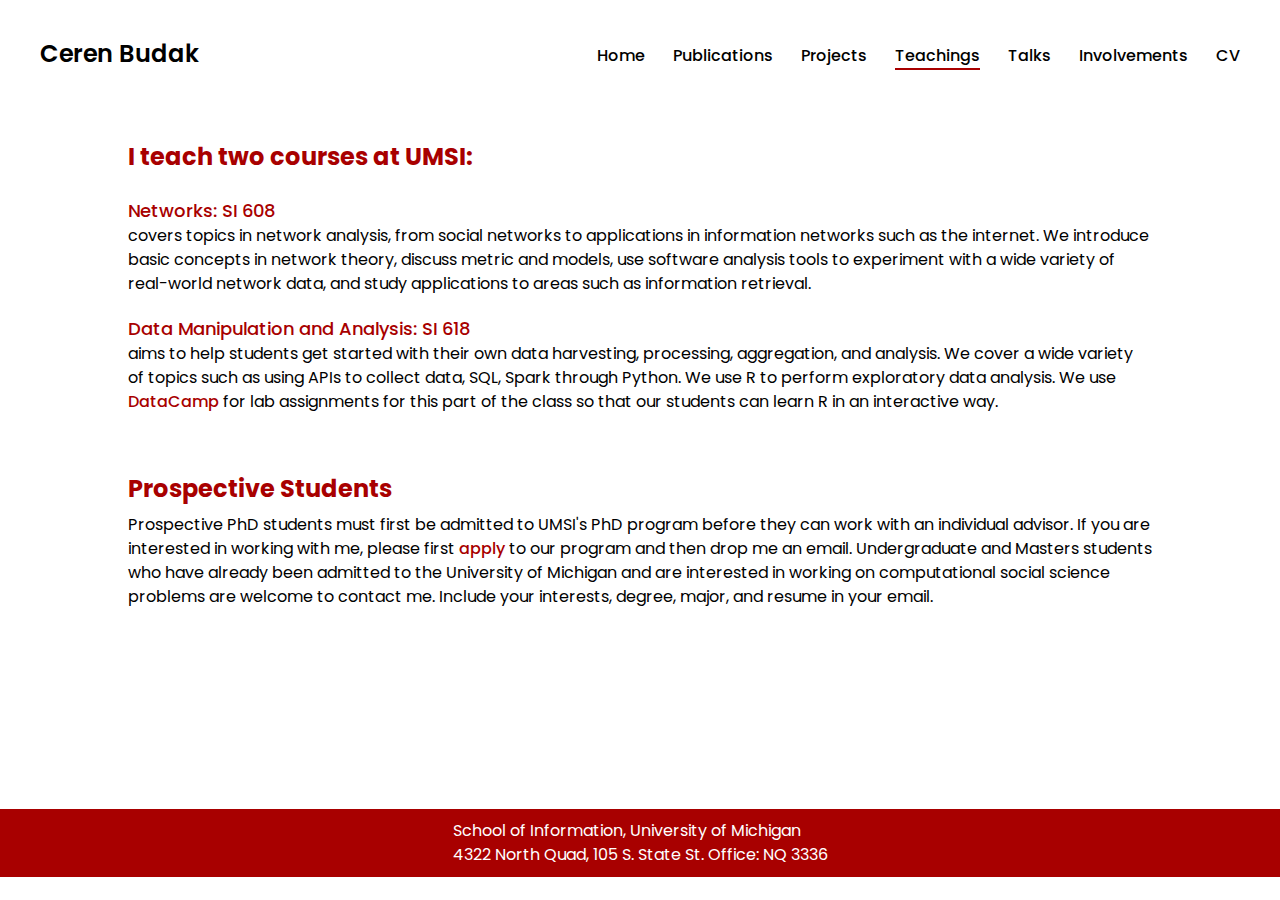
<file: teachings.html>
<!DOCTYPE html>
<html lang="en" dir="ltr">

<head>
    <meta charset="utf-8">
    <meta name="viewport" content="width=device-width, initial-scale=1.0">
    <link rel="stylesheet" type="text/css" href="css/html5reset.css">
    <link rel="stylesheet" type="text/css" href="css/style.css">
    <link href="https://fonts.googleapis.com/css?family=Poppins:400,500,600&display=swap" rel="stylesheet">

    <title>Ceren Budak</title>
</head>

<body>
    <div class="skip"><a href="#main">Skip to Main Content</a></div>
    <div class="grid">

        <nav>
            <div class="normalnav">
                <a href="index.html" class="logo">Ceren Budak</a>
                <ul class="nav">
                    <li><a href="index.html">Home</a></li>
                    <li><a href="publications.html">Publications</a></li>
                    <li><a href="projects.html">Projects</a></li>
                    <li><a href="teachings.html" class="active">Teachings</a></li>
                    <li><a href="talks.html">Talks</a></li>
                    <li><a href="involvements.html">Involvements</a></li>
                    <li><a href="files/cv.pdf" target="_blank">CV</a></li>
                </ul>
            </div>

            <div id="menuToggle">
                <input type="checkbox" label="hamburger"/>
                <span></span>
                <span></span>
                <span></span>
                <ul id="menu">
                    <li><a href="index.html">Home</a></li>
                    <li><a href="publications.html">Publications</a></li>
                    <li><a href="projects.html">Projects</a></li>
                    <li><a href="teachings.html" class="active">Teachings</a></li>
                    <li><a href="talks.html">Talks</a></li>
                    <li><a href="involvements.html">Involvements</a></li>
                    <li><a href="files/cv.pdf" target="_blank">CV</a></li>
                </ul>
            </div>
        </nav>

        <div id="main" class="teachings-main-container"> <!--start main container-->
            <div class = "mainline" >  <!--start mainline-->
                <h2>I teach two courses at UMSI:
                </h2>
            </div> <!--end mainline-->

            <div class = "text-blocks"> <!--start text blocks container-->
                <h3> <a href="https://www.si.umich.edu/programs/courses/608" target=blank>Networks: SI 608</a></h3>
                <p> covers topics in network analysis, from social networks to applications in information networks such as the internet. We introduce basic concepts in network theory, discuss metric and models, use software analysis tools to experiment with a wide variety of real-world network data, and study applications to areas such as information retrieval.


                </p>

                <br>
                <h3> <a href="https://www.si.umich.edu/programs/courses/618" target=blank>Data Manipulation and Analysis: SI 618</a></h3>
                <p>  aims to help students get started with their own data harvesting, processing, aggregation, and analysis. We cover a wide variety of topics such as using APIs to collect data, SQL, Spark through Python. We use R to perform exploratory data analysis.
                    We use <a href="https://www.datacamp.com" target=blank>DataCamp</a> for lab assignments for this part of the class so that our students can learn R in an interactive way.</p>
                </div> <!--end text blocks container-->





            </div> <!--end main container-->

            <div id="prospective-students">
                <h2 id="prosp-title">Prospective Students</h2>
                <p>Prospective PhD students must first be admitted to UMSI's PhD program before they can work with an individual advisor.
                    If you are interested in working with me, please first <a href="https://www.si.umich.edu/academics/admissions/phd-application-requirements">apply</a> to our program and then drop me an email. Undergraduate and Masters students who have already been admitted to the University of Michigan and are interested in working on computational social science problems are welcome to contact me.
                    Include your interests, degree, major, and resume in your email.</p>

                </div>



                <footer>
                    <div class="container">
                        <div class="school">
                            <p>School of Information, University of Michigan</p>
                        </div>
                        <div class="office">
                            <p>4322 North Quad, 105 S. State St. Office: NQ 3336</p>
                        </div>
                    </div>
                </footer>
            </div>
        </body>

        </html>
</file>
<file: css/style.css>
/*MOBILE SCREEN-------------------------------------------*/
/*GLOBAL STYLES-------------------------------------------*/
html{
    scroll-behavior: smooth;
}

body{
    background-color: white;
    font-family: "Poppins", sans-serif;
    line-height: 1.2em;
    overflow-x: hidden;
    margin: 0px;
}

h1{
    font-size: 24px;
    color: #A80000;
}

h2{
    font-size: 18px;
    color: #A80000;
    margin-bottom: 15px;
    margin-top: 15px;
}

h3{
    font-size: 14px;
}

p{
    font-size: 12px;
}

a{
    color: #A80000;
    /* 500 = medium */
    font-weight: 500;
}

a:hover {
    color: #710000;
}

img{
    /* just so the image doesn't take up the whole screen for now */
    /* width: 200px; */
    /* max-width: 100%; */
}

/*SKIP*/
.skip {
    position: absolute;
    top: -40px;
}

.skip a{
    background: white;
    left: 0;
    padding: 6px;
    position: relative;
    top: -40px;
    -webkit-transition: top 1s ease-out;
    transition: top 1s ease-out;
    z-index: 1;
}

.skip a:focus {
    position: absolute;
    top: 40px;
}

*:focus{
    outline: 2px solid black;
}


/*GRID*/
.grid{
    display: grid;
    grid-template-columns: 5% 90% 5%;
    grid-template-rows: auto auto auto auto auto auto auto;
    grid-row-gap: 50px;
}

/*BODY---------------------------------------------------*/
/*NAV*/
nav{
    grid-column: 1/-1;
    grid-row: 1/2;
    margin-top: 40px;
    margin-left: 20px;
    margin-right: 20px;
}

a {
    text-decoration: none;
    color: #A80000;
}

a.link {
    color: #A80000;
    border-bottom: 2px solid transparent;

    -webkit-transition: all 0.3s ease;
    transition: all 0.3s ease;
}

a.link:hover {
    border-bottom: 2px solid #A80000;
}

.nav {
    float: right;
    margin-top: 0px;
}

.logo {
    font-size: 24px;
    font-weight: 600;
    color: inherit;
    display: inline-block;
    margin-top: 4px;
}

.logo:hover{
    color: #A80000;
}

.nav li {
    display: block;
    position: relative;
    line-height: 2em;
}

nav li a {
    font-family: 'Poppins', sans-serif;
    font-size: 16px;
    position: relative;
    color: inherit;
}

nav li a::before {
    content: '';
    width: 0;
    height: 2px;
    position: absolute;
    bottom: -1px;
    left: 0;
    background: #A80000;
}

nav li a.active::before,
nav li a:hover::before { width: 100%; }

/*NAV HAMBURGER*/
.nav{
    display: none;
}

#menuToggle a:hover{
    color: black;
}
#menuToggle{
  display: block;
  position: absolute;
  top: 42px;
  right: 50px;
  z-index: 1;
  -webkit-user-select: none;
  user-select: none;
}

#menuToggle input{
  display: block;
  width: 40px;
  height: 32px;
  position: absolute;
  top: -7px;
  left: -5px;
  cursor: pointer;
  opacity: 0;
  z-index: 2;
  -webkit-touch-callout: none;
}


#menuToggle span{
  display: block;
  width: 33px;
  height: 4px;
  margin-bottom: 5px;
  position: relative;
  background: black;
  border-radius: 3px;
  z-index: 1;
  transform-origin: 4px 0px;
  transition: transform 0.5s cubic-bezier(0.77,0.2,0.05,1.0),
              background 0.5s cubic-bezier(0.77,0.2,0.05,1.0),
              opacity 0.55s ease;
}

#menuToggle span:first-child{
  transform-origin: 0% 0%;
}

#menuToggle span:nth-last-child(2){
  transform-origin: 0% 100%;
}

#menuToggle input:checked ~ span{
  opacity: 1;
  transform: rotate(45deg) translate(-2px, -1px);
  background: #232323;
}

#menuToggle input:checked ~ span:nth-last-child(3){
  opacity: 0;
  transform: rotate(0deg) scale(0.2, 0.2);
}

#menuToggle input:checked ~ span:nth-last-child(2){
  opacity: 1;
  transform: rotate(-45deg) translate(0, -1px);
}

#menu{
  position: absolute;
  width: 300px;
  margin: -100px 0 0 0;
  padding: 45px;
  padding-top: 120px;
  padding-bottom: 35px;
  right: -100px;
  background: #f2f2f2;
  list-style-type: none;
  -webkit-font-smoothing: antialiased;
  transform-origin: 0% 0%;
  transform: translate(100%, 0);
  transition: transform 0.5s cubic-bezier(0.77,0.2,0.05,1.0);
}

#menu li{
  padding: 10px 0;
  font-size: 22px;
}

#menuToggle input:checked ~ ul{
  transform: scale(1.0, 1.0);
  opacity: 1;
}


/*FOOTER*/
footer{
    display: flex;
    grid-column: 1 / -1;
    grid-row: 7/8;
    background-color: #A80000;
    color: white;
    right: 0;
    bottom: 0;
    left: 0;
    justify-content: center;
    padding: 10px 0;
}


/*INDEX--------------------------*/
* {
    box-sizing: border-box;
}

.clearfix:after {
    content: "";
    display: table;
    clear: both;
}

.column-left {
    float: left;
    width: 40%;
    padding: 10px 10px 10px 10px;
}

.column-right {
    float: left;
    width: 60%;
    padding-top: 20px;
}

.bg {
    grid-column: 1 / -1;
    grid-row: 2 / 4;
    background-image: url("../images/NQ.jpg");
    /* Parallax effect */
    background-attachment:fixed;
    background-position: center;
    background-repeat: no-repeat;
    background-size:cover;
    width: 100vw;
    height: 50vh;
    display: table;
}

.intro {
    background-color: white;
    grid-column: 2 / -2;
    grid-row: 3 / 4;
}

.title {
    position: absolute;
    top: -9999px;
    left: -9999px;
}

.profile_pic {
    grid-column: 2 / -2;
    grid-row: 3 / 4;
}

.profile_pic img {
    display: block;
    margin-left: auto;
    margin-right: auto;
    width: 30vw;
    height: auto;
}

.info {
    grid-column: 2 / -2;
    grid-row: 5 / 6;
}

.bio {
    grid-column: 2 / -2;
    grid-row: 4 / 5;
}

.button{
    grid-column: 2 / -2;
    grid-row: 5 / 6;
}


/*PUBLICATIONS-------------------*/
.published {
    grid-column: 2 / -2;
}

.tutorials {
    grid-column: 2 / -2;
}

.workshops {
    grid-column: 2 / -2;
}

.reports {
    grid-column: 2 / -2;
}

.p_list {
    margin-left: 30px;
}

.p_list li{
    font-size: 12px;
    padding-bottom: 20px;
}

.p_title {
    padding-bottom: 10px;
}


/*PROJECTS-----------------------*/
#project-news{
    grid-column: 2 / 3;
    grid-row: 2/3;
}
#project-movements{
    grid-column: 2 / 3;
    grid-row: 3/4;
}
#project-networks{
    grid-column: 2 / 3;
    grid-row: 4/5;
}
#project-discussions{
    grid-column: 2 / 3;
    grid-row: 5/6;
}
#project-giving{
    grid-column: 2 / 3;
    grid-row: 6/7;
}
.project_image{
    grid-column: 2/3;
}
.projects img{
    width: 100%;
    margin-bottom: 15px;
}


/*TEACHINGS----------------------*/
.teachings-main-container{
    grid-column: 2 / -2;
    grid-row: 2 / span 1;
}

.mainline{
    grid-column: 2 / 3;
    margin-bottom: 20px;
    line-height: 40px;
}

.mainline a{
    text-decoration: underline;
}

#text-blocks {
    grid-column: 2 / 3;
    margin-bottom: 20px;
}

.text-blocks h2{
    padding-top: 15px;
}

#prospective-students {
    grid-column: 2 / -2;
    grid-row: 3 / span 1;
}


/*TALKS--------------------------*/

#talks-title {
    padding-bottom: 10px;
}

#talks-content {
    grid-column: 2 / -2;
    grid-row: 2 / span 1;
}

#talks-content ul {
    margin-left: 30px;
}

#talks-content li {
    padding-bottom: 20px;
    font-size: 12px;
}

/*INVOLVEMENTS-------------------*/
.involvements-main-container {
  margin-top: 10px;
  grid-column: 2 / -2;
  grid-row: 2/ span;
  /* position: relative;  */
  /* padding-top: -40%;  */
}

.involvements {
 margin-left: 30px;
}

.one {
 padding-top: 20px;
}

.indented-items{
  list-style-type: circle;
  padding-left: 4%;
}


/*TABLET SCREEN-------------------------------------------*/
@media screen and (min-width: 768px) {
    /*GLOBAL STYLES-------------------------------------------*/

    h1{
        font-size: 28px;
        color: #A80000;
    }

    h2{
        font-size: 20px;
    }

    h3{
        font-size: 16px;
    }

    p{
        font-size: 14px;
    }

    .grid{
        display: grid;
        grid-template-columns: 10% 15% 25% 25% 15% 10%;
        grid-template-rows: auto auto auto auto auto auto auto;
        grid-row-gap: 50px;
    }
    /*BODY---------------------------------------------------*/
    /*NAV*/
    nav{
        grid-column: 1/-1;
        grid-row: 1/2;
        margin-top: 40px;
        margin-left: 40px;
        margin-right: 40px;
    }

    a {
        text-decoration: none;
        color: #A80000;
    }

    a.link {
        color: #A80000;
        border-bottom: 2px solid transparent;

        -webkit-transition: all 0.3s ease;
        transition: all 0.3s ease;
    }

    a.link:hover {
        border-bottom: 2px solid #A80000;
    }

    .nav {
        float: right;
        margin-top: 0px;
    }

    .logo {
        font-size: 24px;
        font-weight: 600;
        color: inherit;
    }

    .nav li {
        display: inline-block;
        position: relative;
        margin-right: 24px;
    }

    .nav li:last-child { margin-right: 0px; }

    .nav li a {
        font-family: 'Poppins', sans-serif;
        font-size: 16px;
        position: relative;
        color: inherit;
    }

    .nav li a::before {
        content: '';
        width: 0;
        height: 2px;
        position: absolute;
        bottom: -3px;
        left: 0;
        background: #A80000;

        -webkit-transition: all 0.3s ease;
        transition: all 0.3s ease;
    }

    .nav li a.active::before,
    .nav li a:hover::before { width: 100%; }

    /*FOOTER*/


    /*INDEX--------------------------*/
    /* columns */
    * {
        box-sizing: border-box;
    }

    .clearfix:after {
        content: "";
        display: table;
        clear: both;
    }

    .column-left {
        float: left;
        width: 40%;
        padding: 20px 20px 20px 20px;
    }

    .column-right {
        float: left;
        width: 60%;
        padding-top: 30px;
    }

    .bg {
        grid-column: 1 / -1;
        grid-row: 2 / 4;
    }

    .intro {
        background-color: white;
        grid-column: 3 / -3;
        grid-row: 3 / 4;
    }

    .title {
        position: relative;
        top: 0px;
        left: 0px;
    }

    .profile_pic img {
        display: block;
        margin-left: auto;
        margin-right: auto;
        width: 15vw;
        height: auto;
    }

    .bio {
        grid-column: 3 / -3;
        grid-row: 4 / 6;
    }

    .button{
        grid-column: 3 / -3;
        grid-row: 6 / 7;
    }

    /*PUBLICATIONS-------------------*/
    .published {
        grid-column: 2 / -2;
    }

    .tutorials {
        grid-column: 2 / -2;
    }

    .workshops {
        grid-column: 2 / -2;
    }

    .reports {
        grid-column: 2 / -2;
    }

    .p_list {
        margin-left: 30px;
    }

    .p_list li{
        font-size: 14px;
        padding-bottom: 20px;
    }

    .p_title {
        padding-bottom: 20px;
    }

    /*PROJECTS-----------------------*/
    #project-news{
        grid-column: 2 / 6;
        grid-row: 2/3;
    }
    #project-movements{
        grid-column: 2 / 6;
        grid-row: 3/4;
    }
    #project-networks{
        grid-column: 2 / 6;
        grid-row: 4/5;
    }
    #project-discussions{
        grid-column: 2 / 6;
        grid-row: 5/6;
    }
    #project-giving{
        grid-column: 2 / 6;
        grid-row: 6/7;
    }
    .project{
        display: grid;
        grid-template-columns: 2fr 3fr;
        grid-template-rows: auto;
        grid-column-gap: 15px;
    }
    .project h2{
        grid-column: 1/-1;
    }
    .project_image{
        grid-column: 1/2;
    }
    .projects img{
        object-fit: cover;
        width: 100%;
        /* keeps ratio*/
        /* height: calc((100vw) * 0.40); */
        height: 100%;
    }
    .project_text{
        grid-column: 2/3;
    }

    /*TEACHINGS----------------------*/
    .teachings-main-container{
        grid-column: 2 / 6;
    }

    .mainline{
        grid-column: 2 / 3;
        margin-bottom: 20px;
        line-height: 40px;
    }

    #text-blocks {
        grid-column: 2 / 3;
        margin-bottom: 20px;
    }

    /*TALKS--------------------------*/

    /*TALKS--------------------------*/

    #talks-title {
        padding-bottom: 20px;
    }

    #talks-content {
        grid-column: 2 / -2;
        grid-row: 2 / span 1;
    }

    #talks-content ul {
        margin-left: 30px;
    }

    #talks-content li {
        padding-bottom: 20px;
        font-size: 14px;
    }


    /*INVOLVEMENTS-------------------*/
    .involvements-main-container {
        grid-column: 2 / 6;
        /* margin-left: 30px; */
        grid-row: 2/ span;
    }



    }  /*End the media query*/





    /*DESKTOP SCREEN-------------------------------------------*/
    @media screen and (min-width: 1200px) {
        /*GLOBAL STYLES-------------------------------------------*/
        h1{
            font-size: 32px;
            color: #A80000;
        }

        h2{
            font-size: 24px;
        }

        h3{
            font-size: 18px;
            line-height: 1.5em;
        }

        p{
            font-size: 16px;
            line-height: 1.5em;
        }

        .grid{
            display: grid;
            grid-template-columns: 10% 15% 25% 25% 15% 10%;
            grid-template-rows: auto auto auto auto auto auto auto;
            grid-row-gap: 50px;
        }

        /*BODY---------------------------------------------------*/
        /*NAV*/
        nav{
            grid-column: 1/-1;
            grid-row: 1/2;
            margin-top: 40px;
            margin-left: 40px;
            margin-right: 40px;
        }

        a {
            text-decoration: none;
            color: #A80000;
        }

        a.link {
            color: #A80000;
            border-bottom: 2px solid transparent;

            -webkit-transition: all 0.3s ease;
            transition: all 0.3s ease;
        }

        a.link:hover {
            border-bottom: 2px solid #A80000;
        }

        .nav {
            float: right;
            margin-top: 0px;
        }

        .logo {
            font-size: 24px;
            font-weight: 600;
            color: inherit;
        }

        .nav li {
            display: inline-block;
            position: relative;
            margin-right: 24px;
        }

        .nav li:last-child { margin-right: 0px; }

        .nav li a {
            font-family: 'Poppins', sans-serif;
            font-size: 16px;
            position: relative;
            color: inherit;
        }

        .nav li a::before {
            content: '';
            width: 0;
            height: 2px;
            position: absolute;
            bottom: -3px;
            left: 0;
            background: #A80000;

            -webkit-transition: all 0.3s ease;
            transition: all 0.3s ease;
        }

        .nav li a.active::before,
        .nav li a:hover::before { width: 100%; }

        /*NAV HAMBURGER*/
        .nav{
            display: inherit;
        }

        #menuToggle{
            display: none;
        }

        /*FOOTER*/

        /*INDEX--------------------------*/
        /* columns */

        * {
            box-sizing: border-box;
        }

        .clearfix:after {
            content: "";
            display: table;
            clear: both;
        }

        .column-left {
            float: left;
            width: 40%;
            padding: 30px 30px 30px 30px;
        }

        .column-right {
            float: left;
            width: 60%;
            padding-top: 40px;
        }

        .bg {
            grid-column: 1 / -1;
            grid-row: 2 / 4;
        }

        .intro {
            background-color: white;
            grid-column: 3 / -3;
            grid-row: 3 / 4;
        }

        .title {
            position: relative;
            top: 0px;
            left: 0px;
        }

        .details {
            position: relative;
            padding-top: 40px;
        }

        .profile_pic img {
            display: block;
            width: 15vw;
            height: auto;
        }

        .bio {
            grid-column: 3 / -3;
            grid-row: 4 / 6;
        }

        .button{
            grid-column: 3 / -3;
            grid-row: 6 / 7;
        }


        /*PUBLICATIONS-------------------*/

        .published {
            grid-column: 2 / -2;
        }

        .tutorials {
            grid-column: 2 / -2;
        }

        .workshops {
            grid-column: 2 / -2;
        }

        .reports {
            grid-column: 2 / -2;
        }

        .p_list {
            margin-left: 30px;
        }

        .p_list li{
            font-size: 16px;
            padding-bottom: 20px;
        }

        .p_title {
            padding-bottom: 20px;
        }

        /*PROJECTS-----------------------*/
        #project-news{
            grid-column: 2 / 6;
            grid-row: 2/3;
        }
        #project-movements{
            grid-column: 2 / 6;
            grid-row: 3/4;
        }
        #project-networks{
            grid-column: 2 / 6;
            grid-row: 4/5;
        }
        #project-discussions{
            grid-column: 2 / 6;
            grid-row: 5/6;
        }
        #project-giving{
            grid-column: 2 / 6;
            grid-row: 6/7;
        }
        .project{
            display: grid;
            grid-template-columns: 2fr 3fr;
            grid-template-rows: auto;
            grid-column-gap: 15px;
        }
        .project h2{
            grid-column: 1/-1;
        }
        .project_image{
            grid-column: 1/2;
        }
        .projects img{
            object-fit: cover;
            width: 100%;
            /* keeps ratio*/
            /* height: calc((100vw) * 0.40); */
            height: 100%;
        }
        .project_text{
            grid-column: 2/3;
        }

        /*TEACHINGS----------------------*/
        .teachings-main-container{
            grid-column: 2 / 6;
        }

        /*TALKS--------------------------*/

        #talks-title {
            padding-bottom: 20px;
        }

        #talks-content {
            grid-column: 2 / -2;
            grid-row: 2 / span 1;
        }

        #talks-content ul {
            margin-left: 30px;
        }

        #talks-content li {
            padding-bottom: 20px;
            font-size: 16px;
        }


        /*INVOLVEMENTS-------------------*/
        .involvements-main-container {
            grid-column: 2 / 6;
            /* margin-left: 30px; */
            grid-row: 2/ span;
        }




    }


    /*REDUCED MOTION-------------------------------------------*/
    @media screen and (prefers-reduced-motion: reduce){
        html{
            scroll-behavior: auto; /* Removes scroll animation */
        }

        .skip a{
            background: white;
            left: 0;
            padding: 6px;
            position: absolute;
            top: -40px;
            -webkit-transition: initial;
            transition: initial;/* Your code here - set to default setting */
            z-index: 1;
        }

        .skip a:focus{
            top:0;
        }
    }
</file>
